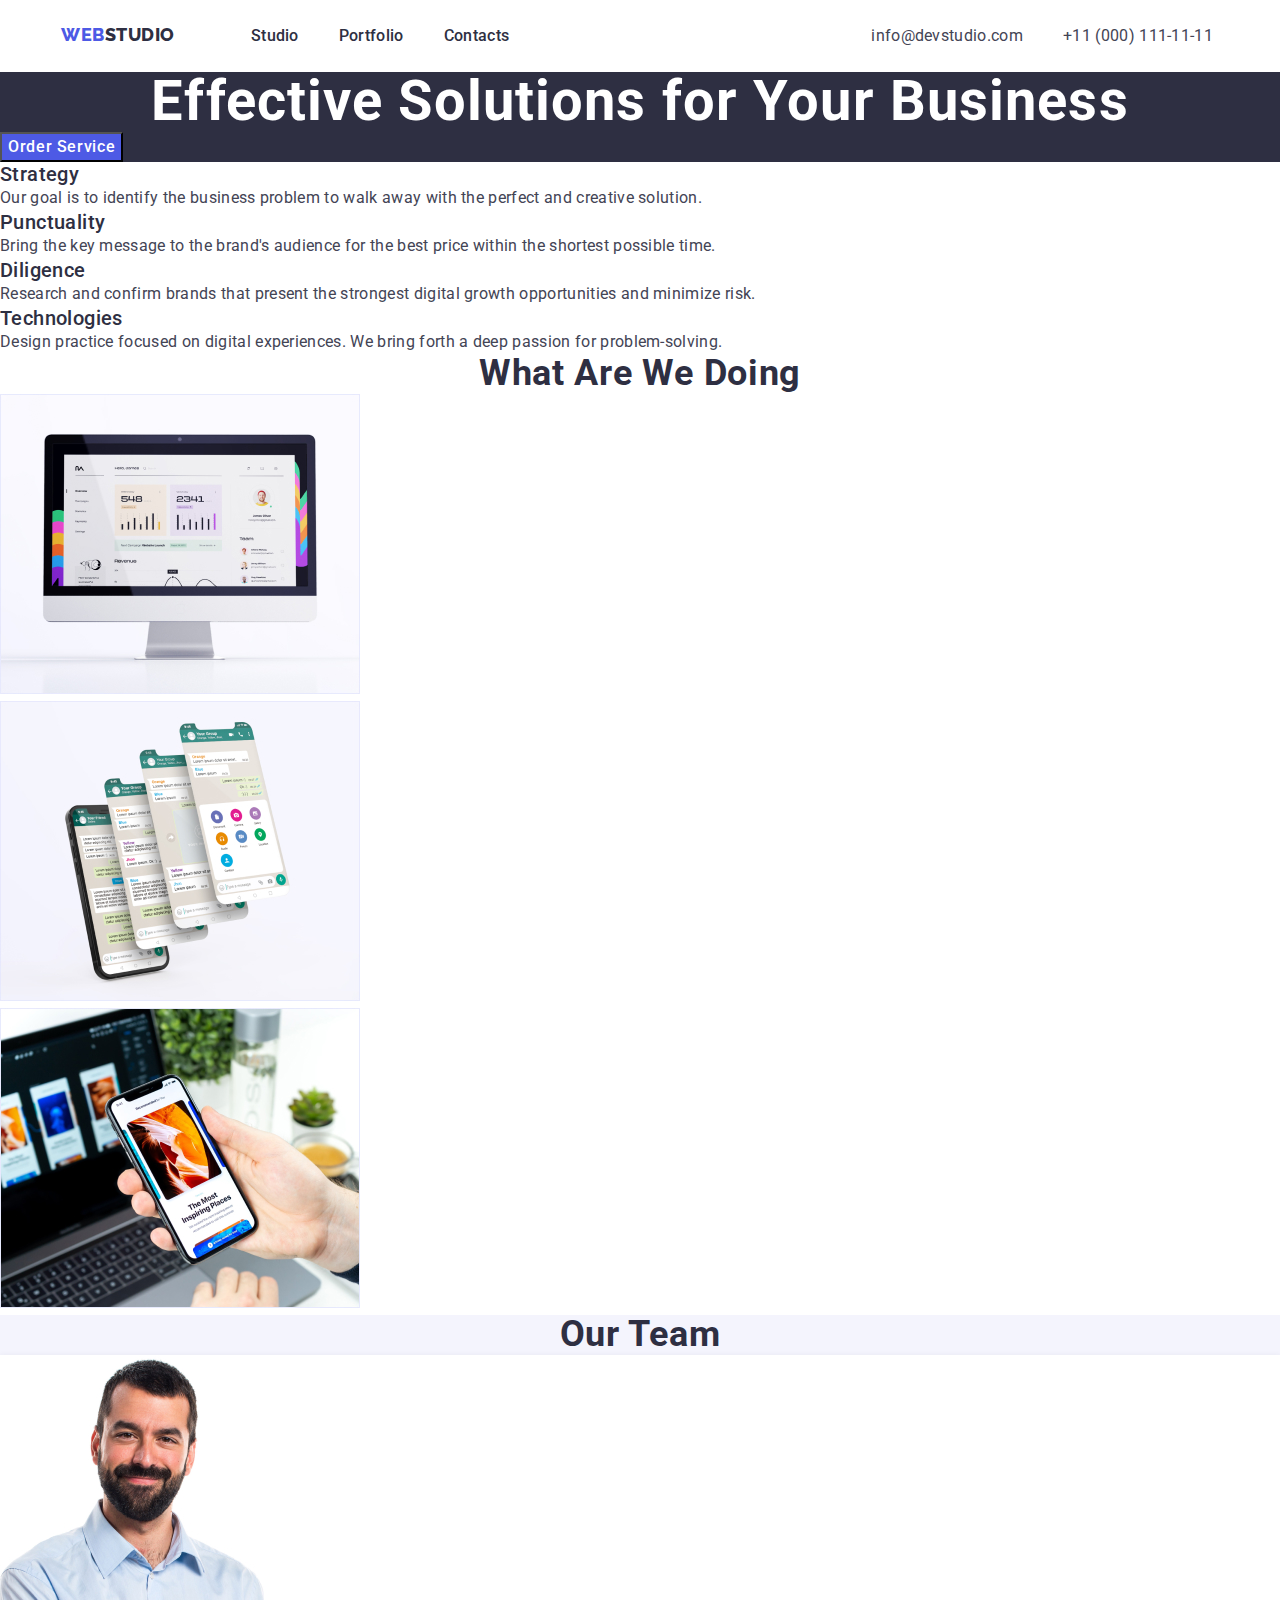
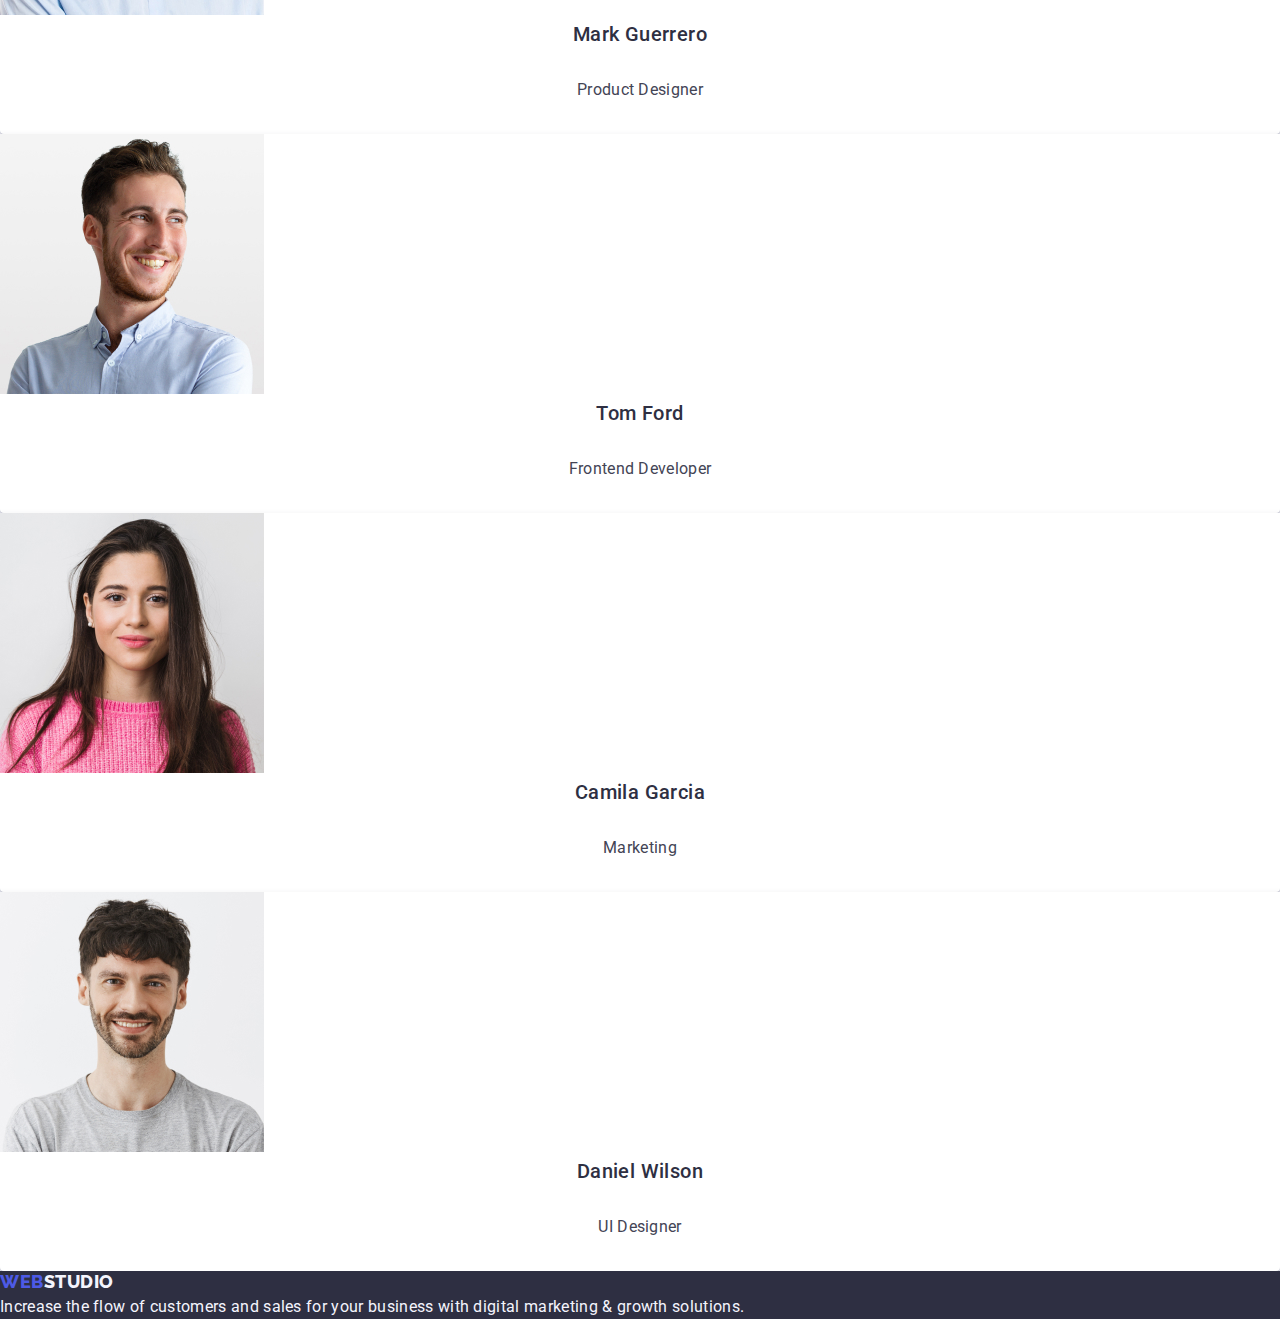
<file: index.html>
<!DOCTYPE html>
<html lang="en">
  <head>
    <meta charset="utf-8" />
    <meta name="viewport" content="width=device-width, initial-scale=1.0" />
    <meta http-equiv="x-ua-compatible" content="ie=edge" />
    <link rel="preconnect" href="https://fonts.googleapis.com" />
    <link rel="preconnect" href="https://fonts.gstatic.com" crossorigin />
    <link
      href="https://fonts.googleapis.com/css2?family=Raleway:wght@800&family=Roboto:wght@400;500;700;900&display=swap"
      rel="stylesheet"
    />
    <link
      href="https://cdn.jsdelivr.net/npm/modern-normalize@2.0.0/modern-normalize.min.css"
      rel="stylesheet"
    />

    <title>WebStudio</title>

    <!-- Custom styles -->
    <link rel="stylesheet" href="./css/styles.css" />
  </head>
  <body>
    <!-- Page header-->
    <header class="page-header">
      <div class="header-container container">
        <nav class="navigation-container">
          <a class="logo link" href="./index.html"
            >Web<span class="logo-span">Studio</span></a
          >

          <ul class="nav-menu-container list">
            <li><a class="navigation link" href="./index.html">Studio</a></li>
            <li>
              <a class="navigation link" href="./portfolio.html">Portfolio</a>
            </li>
            <li><a class="navigation link" href="">Contacts</a></li>
          </ul>
        </nav>

        <address class="address-link">
          <ul class="address-container list">
            <li>
              <a class="address-text link" href="mailto:info@devstudio.com"
                >info@devstudio.com
              </a>
            </li>
            <li>
              <a class="address-text link" href="tel:+110001111111"
                >+11 (000) 111-11-11
              </a>
            </li>
          </ul>
        </address>
      </div>
    </header>

    <!-- Main content -->
    <main>
      <!-- Section 1 -->
      <section class="hero">
        <h1 class="header-text-one">Effective Solutions for Your Business</h1>
        <button class="order-button" type="button">Order Service</button>
      </section>

      <!-- Section 2 -->

      <section>
        <h2 class="header-title" hidden>Our Advantages</h2>
        <ul class="list">
          <li>
            <h3 class="header-text-two">Strategy</h3>
            <p class="text">
              Our goal is to identify the business problem to walk away with the
              perfect and creative solution.
            </p>
          </li>
          <li>
            <h3 class="header-text-two">Punctuality</h3>
            <p class="text">
              Bring the key message to the brand's audience for the best price
              within the shortest possible time.
            </p>
          </li>
          <li>
            <h3 class="header-text-two">Diligence</h3>
            <p class="text">
              Research and confirm brands that present the strongest digital
              growth opportunities and minimize risk.
            </p>
          </li>
          <li>
            <h3 class="header-text-two">Technologies</h3>
            <p class="text">
              Design practice focused on digital experiences. We bring forth a
              deep passion for problem-solving.
            </p>
          </li>
        </ul>
      </section>

      <!-- Section 3 -->
      <section>
        <h2 class="header-title">What are we doing</h2>
        <ul class="list">
          <li>
            <img src="./images/Rectangle71.jpg" alt="PC" width="360" />
          </li>
          <li>
            <img src="./images/Rectangle71-2.jpg" alt="Messenger" width="360" />
          </li>
          <li>
            <img src="./images/Rectangle71-3.jpg" alt="Phone" width="360" />
          </li>
        </ul>
      </section>

      <!-- Section 4 -->
      <section class="our-team">
        <h2 class="header-title">Our Team</h2>

        <ul class="list">
          <li class="team-card">
            <img src="./images/img.jpg" alt="Mark's photo" width="264" />
            <h3 class="team-text">Mark Guerrero</h3>
            <p class="our-team-text">Product Designer</p>
          </li>
          <li class="team-card">
            <img src="./images/img-2.jpg" alt="Tom's photo" width="264" />
            <h3 class="team-text">Tom Ford</h3>
            <p class="our-team-text">Frontend Developer</p>
          </li>
          <li class="team-card">
            <img src="./images/img-3.jpg" alt="Camila's photo" width="264" />
            <h3 class="team-text">Camila Garcia</h3>
            <p class="our-team-text">Marketing</p>
          </li>
          <li class="team-card">
            <img src="./images/img-4.jpg" alt="Daniel's photo" width="264" />
            <h3 class="team-text">Daniel Wilson</h3>
            <p class="our-team-text">UI Designer</p>
          </li>
        </ul>
      </section>
    </main>

    <!-- Page footer -->
    <footer class="footer-back">
      <a class="logo link" href="./index.html"
        >Web<span class="logo-footer">Studio</span></a
      >
      <p class="footer-text">
        Increase the flow of customers and sales for your business with digital
        marketing & growth solutions.
      </p>
    </footer>
  </body>
</html>
</file>
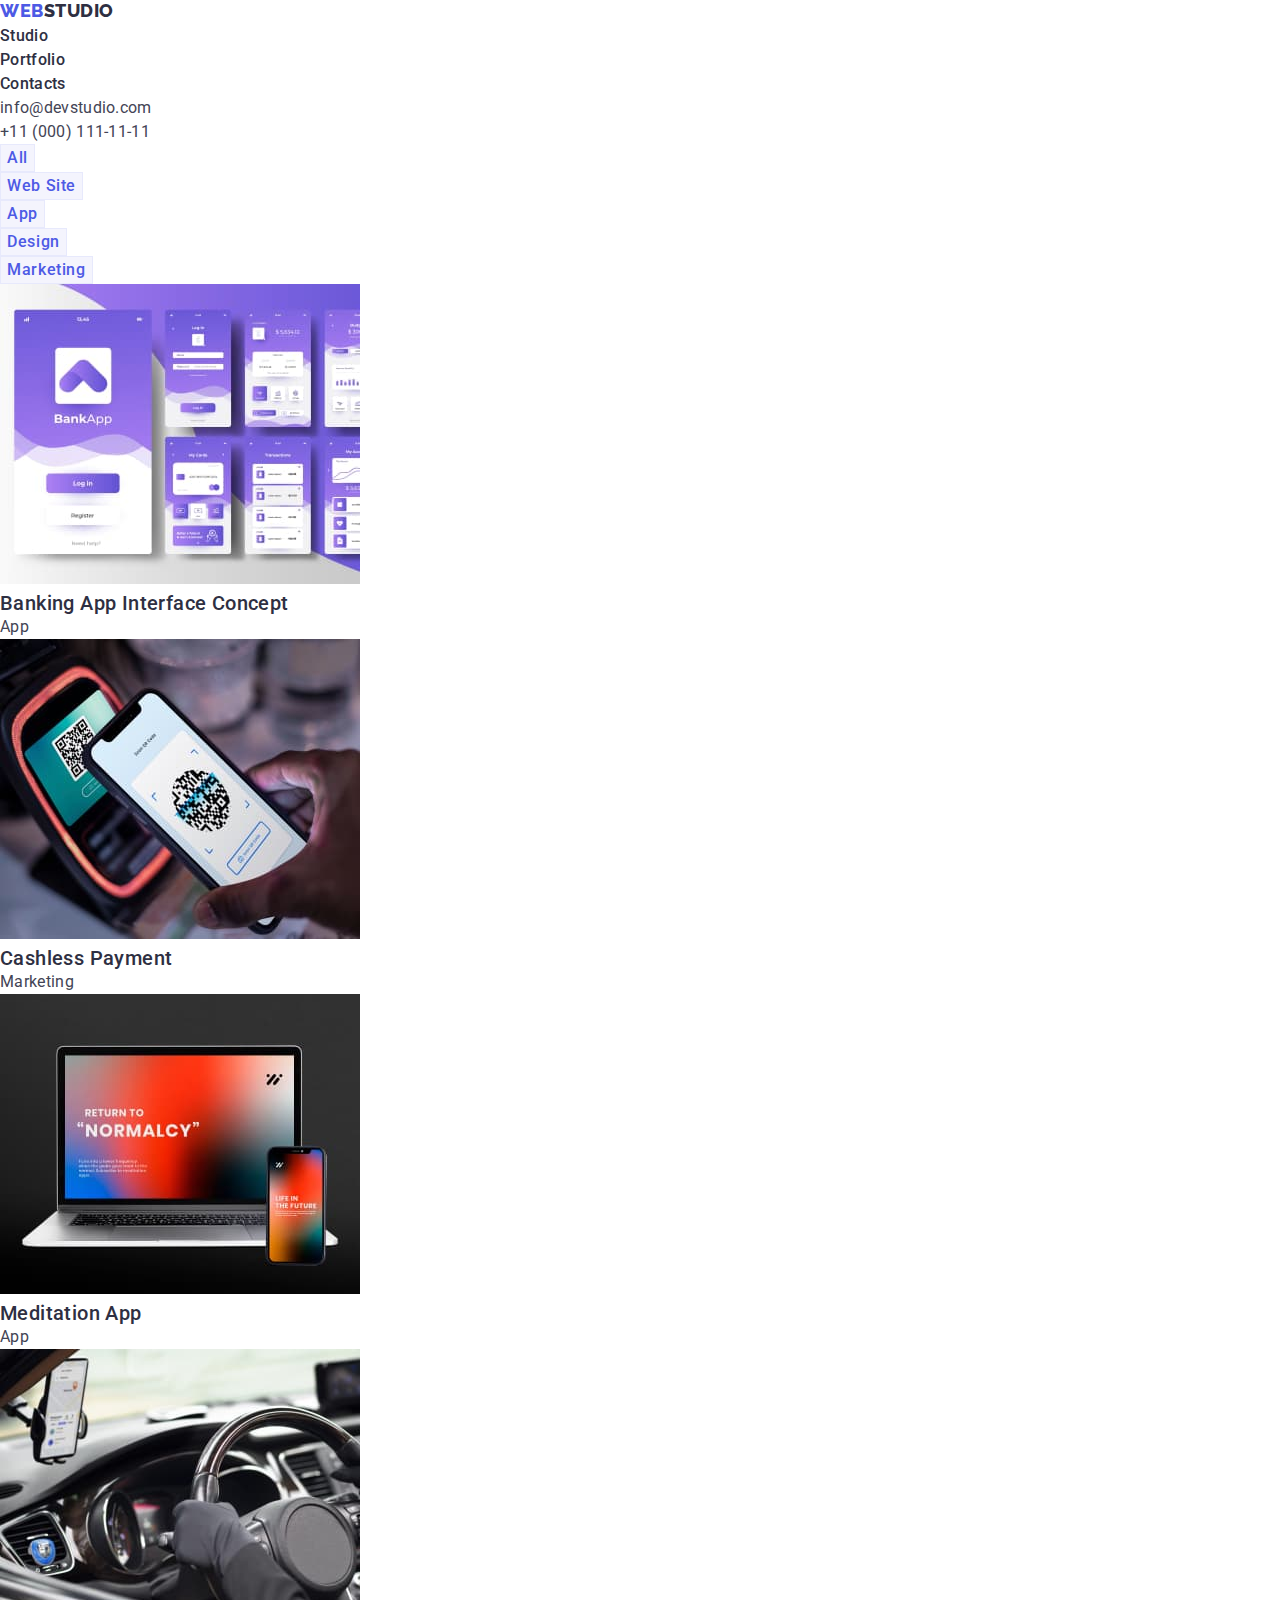
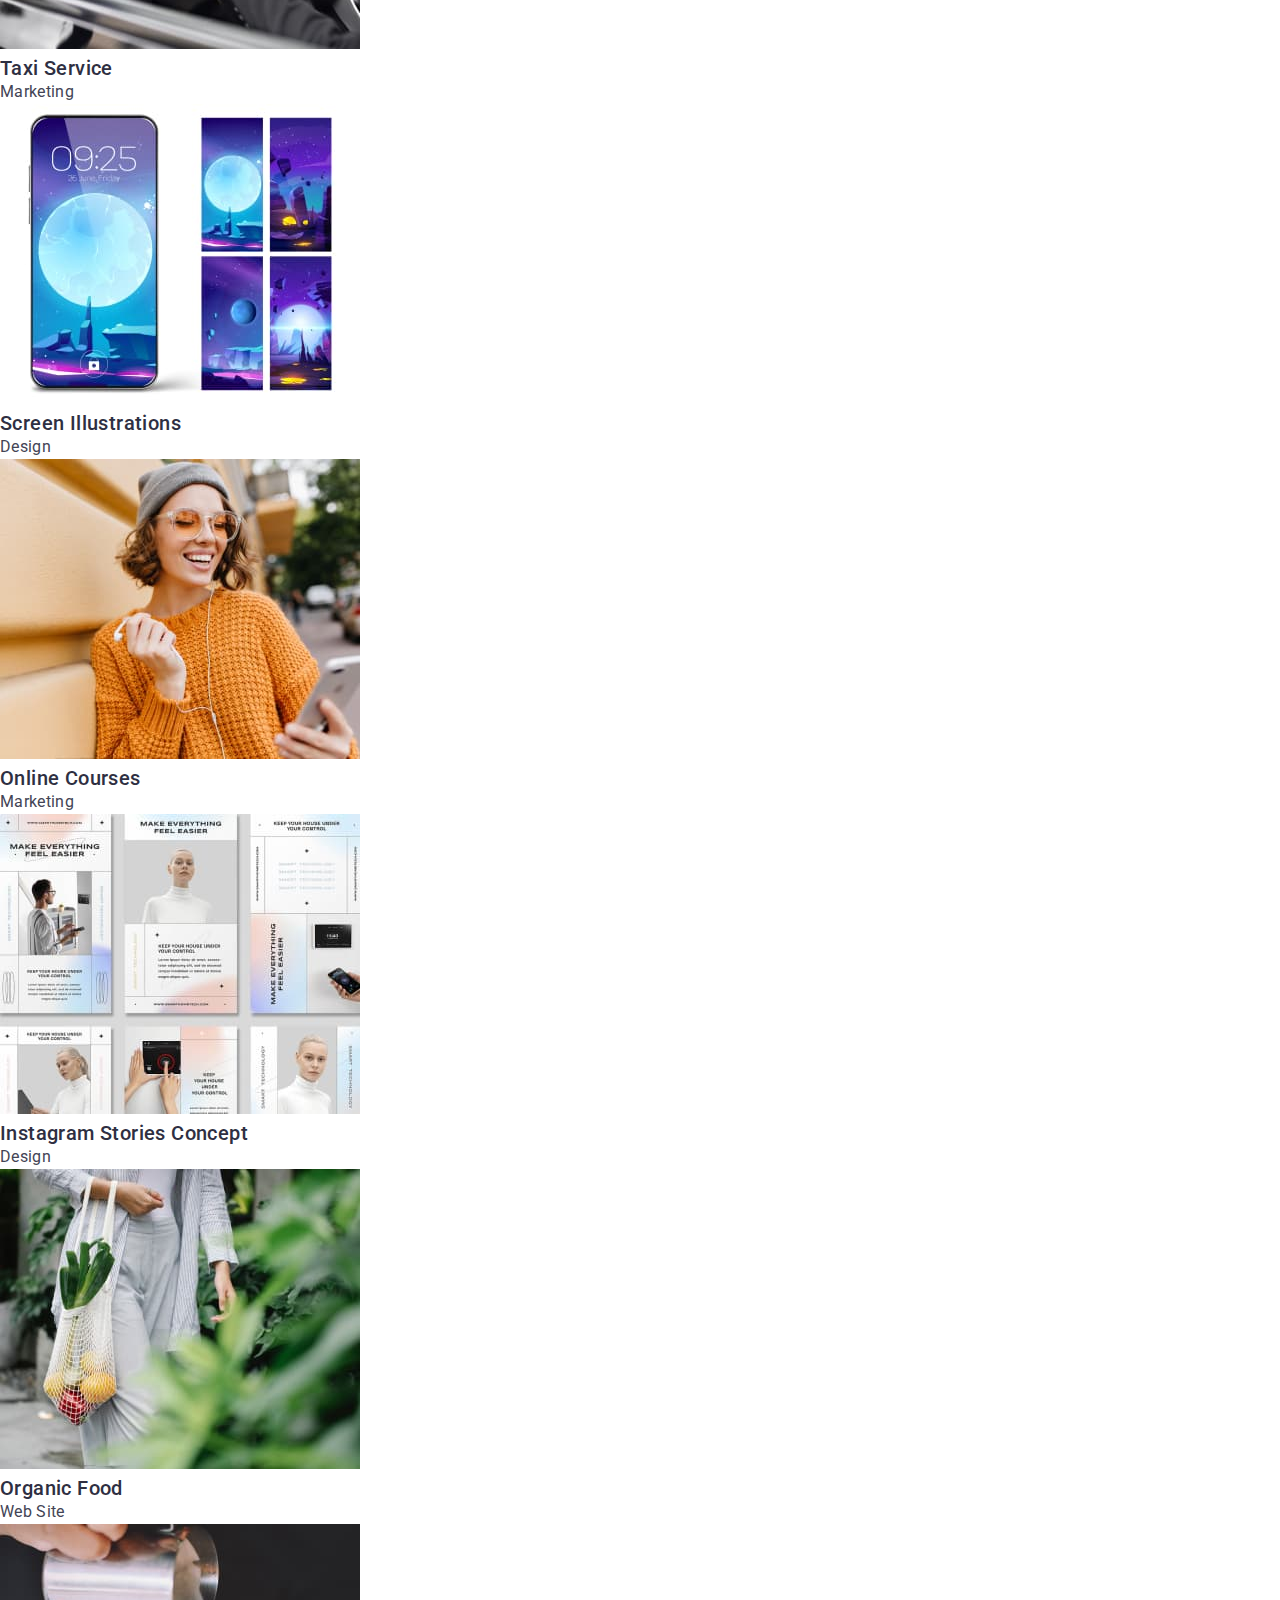
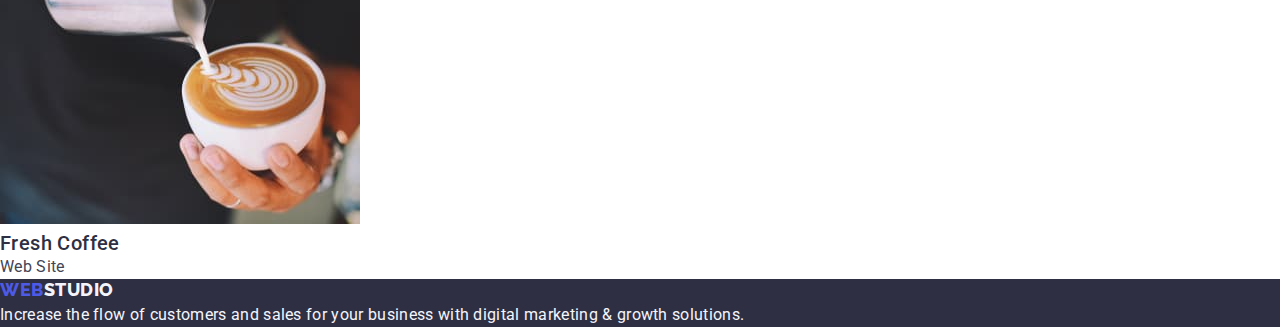
<file: portfolio.html>
<!DOCTYPE html>
<html lang="en">
  <head>
    <meta charset="utf-8" />
    <meta name="viewport" content="width=device-width, initial-scale=1.0" />
    <meta http-equiv="x-ua-compatible" content="ie=edge" />
    <link rel="preconnect" href="https://fonts.googleapis.com" />
    <link rel="preconnect" href="https://fonts.gstatic.com" crossorigin />
    <link
      href="https://fonts.googleapis.com/css2?family=Raleway:wght@800&family=Roboto:wght@400;500;700;900&display=swap"
      rel="stylesheet"
    />
    <link href="https://cdn.jsdelivr.net/npm/modern-normalize@2.0.0/modern-normalize.min.css" rel="stylesheet">

    <title>Portfolio</title>

    <!-- Custom styles -->
    <link rel="stylesheet" href="./css/styles.css" />
  </head>

    <!-- Page header-->
    <header class="page-header">
      <nav>
        <a class="logo link" href="./index.html"
          >Web<span class="logo-span">Studio</span></a
        >

        <ul class="list">
          <li><a class="navigation link" href="./index.html">Studio</a></li>
          <li><a class=" navigation link" href="./portfolio.html">Portfolio</a></li>
          <li><a class="navigation link" href="">Contacts</a></li>
        </ul>
      </nav>

      <address class="address-link">
        <ul class="list">
          <li>
            <a class="address-text link" href="mailto:info@devstudio.com"
              >info@devstudio.com
            </a>
          </li>
          <li>
            <a class="address-text link" href="tel:+110001111111"
              >+11 (000) 111-11-11
            </a>
          </li>
        </ul>
      </address>
    </header>

<!-- Main content -->
 
  <main>
     <!-- Section 1 Button-->
     
  <section>
    <h1 hidden>Our portfolio</h1>
    <ul class="list link">
      <li><button class="button-list button-design" type="button">All</button></li>
      <li><button class="button-list button-design" type="button">Web Site</button></li>
      <li><button class="button-list button-design" type="button">App</button></li>
      <li><button class="button-list button-design" type="button">Design</button></li>
      <li><button class="button-list button-design" type="button">Marketing</button></li>
      </ul>

      <ul class="list link">
      <li>
      <a class="link"><img src="./images/portfolio-images/Banking-app.jpeg" alt="Banking App Interface Concept" width="360"/>
      <h2 class="portfolio-text">Banking App Interface Concept</h2>
      <p class="portfolio-paragraf">App</p></a>
      </li>
      <li>
      <a class="link"><img src="./images/portfolio-images/Payment.jpeg" alt="Cashless Payment" width="360"/>
      <h2 class="portfolio-text">Cashless Payment</h2>
      <p class="portfolio-paragraf">Marketing</p></a>
      </li>
      <li>
      <a class="link"><img src="./images/portfolio-images/Meditation.jpeg" alt="Meditation App" width="360"/>
      <h2 class="portfolio-text">Meditation App</h2>
      <p class="portfolio-paragraf">App</p></a>
    </li>
      <li>
      <a class="link"><img src="./images/portfolio-images/Taxi.jpeg" alt="Taxi Service" width="360"/>
      <h2 class="portfolio-text">Taxi Service</h2>
      <p class="portfolio-paragraf">Marketing</p></a>
      </li>
      <li>
      <a class="link"><img src="./images/portfolio-images/screen.jpeg" alt="Screen Illustrations" width="360"/>
      <h2 class="portfolio-text">Screen Illustrations</h2>
    <p class="portfolio-paragraf">Design</p></a>
  </li>
      <li> 
      <a class="link"><img src="./images/portfolio-images/Courses.jpeg" alt="Online Courses" width="360"/>
      <h2 class="portfolio-text">Online Courses</h2>
      <p class="portfolio-paragraf">Marketing</p></a>
      </li>
      <li>
      <a class="link"><img src="./images/portfolio-images/Stories.jpeg" alt="Instagram Stories Concept" width="360"/>
      <h2 class="portfolio-text">Instagram Stories Concept</h2>
      <p class="portfolio-paragraf">Design</p></a>
      </li>
      <li>
      <a class="link"><img src="./images/portfolio-images/Organic.jpeg" alt="Organic Food" width="360"/>
      <h2 class="portfolio-text">Organic Food</h2>
      <p class="portfolio-paragraf">Web Site</p></a>
      </li>
      <li>
      <a class="link"><img src="./images/portfolio-images/Coffee.jpeg" alt="Fresh Coffee" width="360"/>
      <h2 class="portfolio-text">Fresh Coffee</h2>
      <p class="portfolio-paragraf">Web Site</p></a>
      </li>
    </ul>
  </section>
</main>

    <!-- Page footer -->
      <footer class="footer-back">
      <a class="logo link" href="./index.html"
        >Web<span class="logo-footer">Studio</span></a
      >
      <p class="footer-text">
        Increase the flow of customers and sales for your business with digital
        marketing & growth solutions.
      </p>
    </footer>
  </body>
</html>
</file>
<file: css/styles.css>
:root {
    --primary-brand-color: #4D5AE5;
    --body-text-color: #434455;
    --dark-color: #2E2F42;
    --white-background-color: #FFFFFF;
    --accent-color: #E7E9FC;
    --pressed-state-color: #404BBF;
    --light-mode-color: #F4F4FD;
}

body {
    font-family: "Roboto", sans-serif;
    font-size: 16px;
    line-height: 24px;
    letter-spacing: 0.02em;
    background-color: var(--white-background-color);
    color: var(--body-text-color);
    font-style: normal;
    max-width: 1440px;
}

.container {
    max-width: 1158px;
    margin: 0 auto;
    padding: 0 15px;
}

/* Reset */
h1,
h2,
h3,
h4,
h5,
h6,
p,
ul {
    margin: 0;
}

/* Header */

.page-header {
    background-color: var(--white-background-color);
}

.logo {
    font-family: "Raleway", sans-serif;
    font-weight: 800;
    font-size: 18px;
    line-height: 1.17;
    letter-spacing: 0.03em;
    text-transform: uppercase;
    color: var(--primary-brand-color);
    font-style: normal;
}

.logo-span {
    color: var(--dark-color);
}

.link {
    text-decoration: none;
}

.list {
    list-style: none;
    padding: 0;
}

.navigation {
    color: var(--dark-color);
    font-weight: 500;
    list-style: none;
    text-decoration: none;
}

.address-link {
    font-style: normal;
}

.address-text {
    color: var(--body-text-color);
    font-style: normal;
    text-decoration: none;
}

.navigation:hover,
.navigation:focus {
    color: var(--pressed-state-color);
}

.address-text:hover,
.address-text:focus {
    color: var(--pressed-state-color);
}

.button-design:hover,
.button-design:focus {
    color: var(--white-background-color);
    background-color: var(--pressed-state-color);
}

/* Header containers */

.header-container {
    padding: 24px 0;
    display: flex;
}

.navigation-container {
    display: flex;
}

.nav-menu-container {
    display: flex;
    max-width: 261px;
    gap: 40px;
    margin-left: 76px;
}

.address-container {
    display: flex;
    gap: 40px;
    margin-left: 362px;
    justify-content: flex-end;
}

/* Main content */

/* Section 1 */
.hero {
    background-color: var(--dark-color);
}

.header-text-one {
    font-weight: 700;
    font-size: 56px;
    line-height: 1.07;
    letter-spacing: 0.02em;
    color: var(--white-background-color);
    text-align: center;
}

.order-button {
    font-family: "Roboto", sans-serif;
    font-weight: 500;
    font-size: 16px;
    line-height: 24px;
    letter-spacing: 0.04em;
    color: var(--white-background-color);
    background-color: var(--primary-brand-color);
    cursor: pointer;
}

.order-button:hover,
.order-button:focus {
    background-color: var(--pressed-state-color);
}

/* Section 2 */
.header-title {
    font-weight: 700;
    font-size: 36px;
    line-height: 1.11;
    color: var(--dark-color);
    text-align: center;
    text-transform: capitalize;
    letter-spacing: 0.02em;
}

.header-text-two {
    font-weight: 500;
    font-size: 20px;
    letter-spacing: 0.02em;
    color: var(--dark-color);
    line-height: 1.2;
}

.list-text {
    font-weight: 500;
    font-size: 20px;
    letter-spacing: 0.02em;
    color: var(--dark-color);
}


.text {
    letter-spacing: 0.02em;
    color: var(--body-text-color);
}

/* Section 4 */
.our-team {
    background-color: var(--light-mode-color);
}

.team-text {
    font-weight: 500;
    font-size: 20px;
    letter-spacing: 0.02em;
    color: var(--dark-color);
    text-align: center;
    line-height: 1.2;
}

.our-team-text {
    text-align: center;
    padding: 32px 16px;
}


.team-card {
    background-color: var(--white-background-color);
    padding: 0px, 0px, 32px, 0px;
    gap: 32px;
    max-height: 380px;
    box-shadow: 0px 1px 6px rgba(46, 47, 66, 0.08), 0px 1px 1px rgba(46, 47, 66, 0.16),
        0px 2px 1px rgba(46, 47, 66, 0.08);
    border-radius: 0px 0px 4px 4px;
    ;
}


/* Page footer */
.footer-back {
    background-color: var(--dark-color);
}

.logo-footer {
    color: var(--light-mode-color);
}

.footer-text {
    color: var(--light-mode-color);
}

/* PORTFOLIO (page 2)*/

.active-button:hover,
.active-button:focus {
    background-color: var(--pressed-state-color);
    color: var(--white-background-color);
}

.button-list {
    font-family: "Roboto", sans-serif;
    font-weight: 500;
    font-size: 16px;
    line-height: 24px;
    letter-spacing: 0.04em;
    background-color: var(--light-mode-color);
    border: 1px solid var(--accent-color);
    color: var(--primary-brand-color);
    cursor: pointer;
}

.portfolio-text {
    font-weight: 500;
    font-size: 20px;
    letter-spacing: 0.02em;
    color: var(--dark-color);
    line-height: 1.2;
}

.portfolio-paragraf {
    font-size: 16px;
    line-height: 1.5;
    letter-spacing: 0.02em;
    color: var(--body-text-color);
}
</file>
